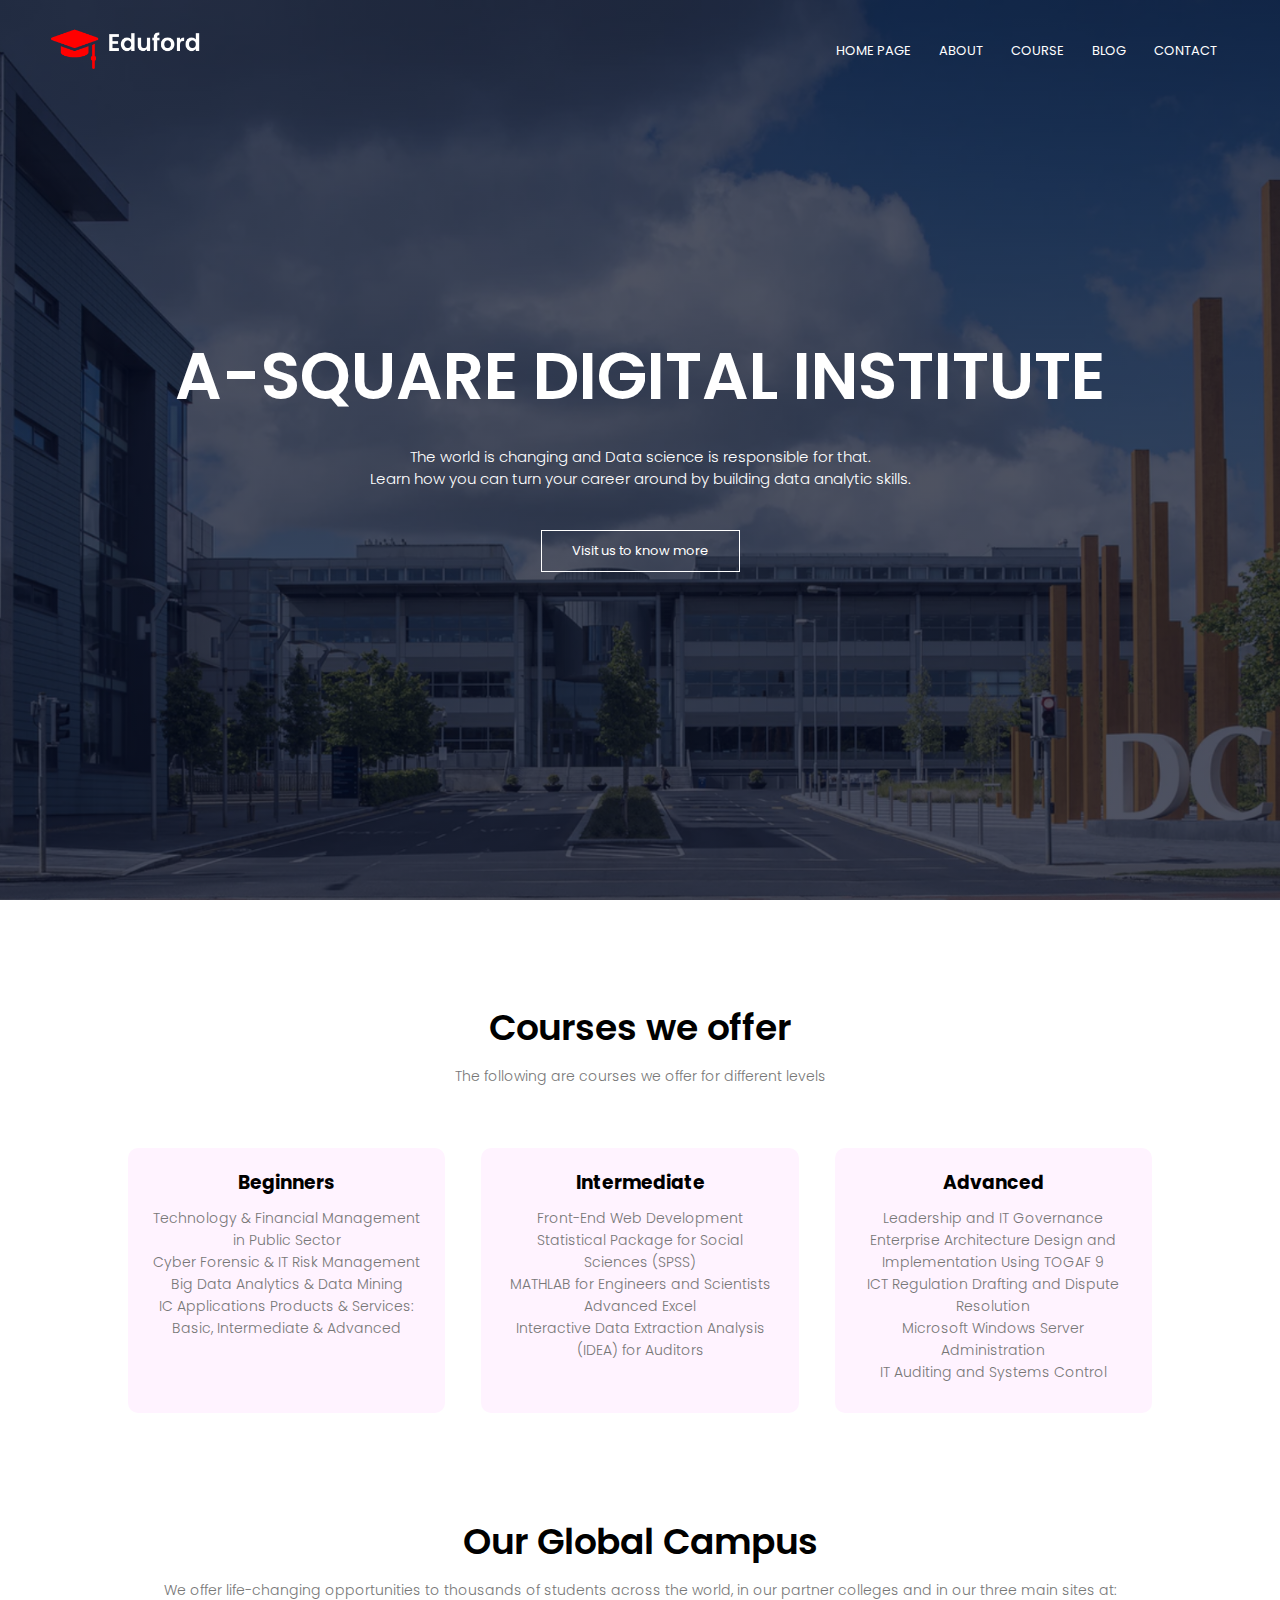
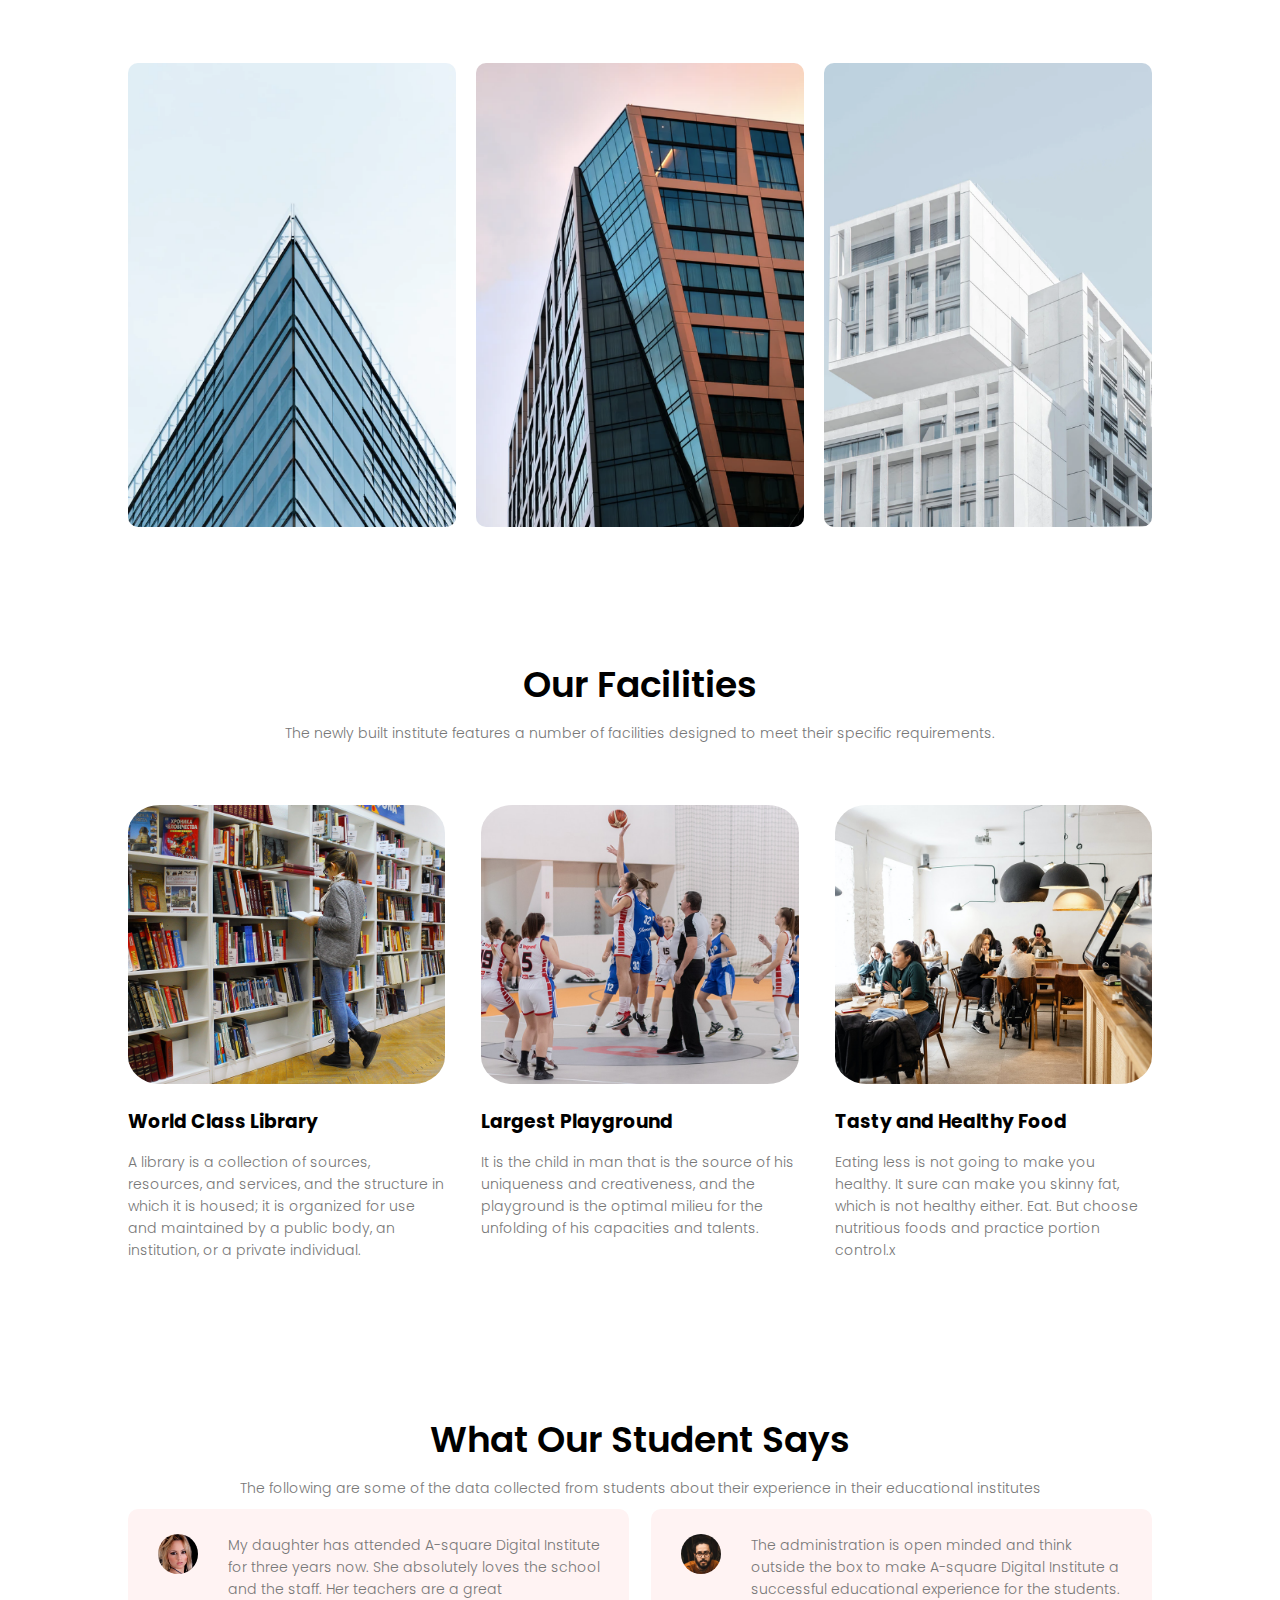
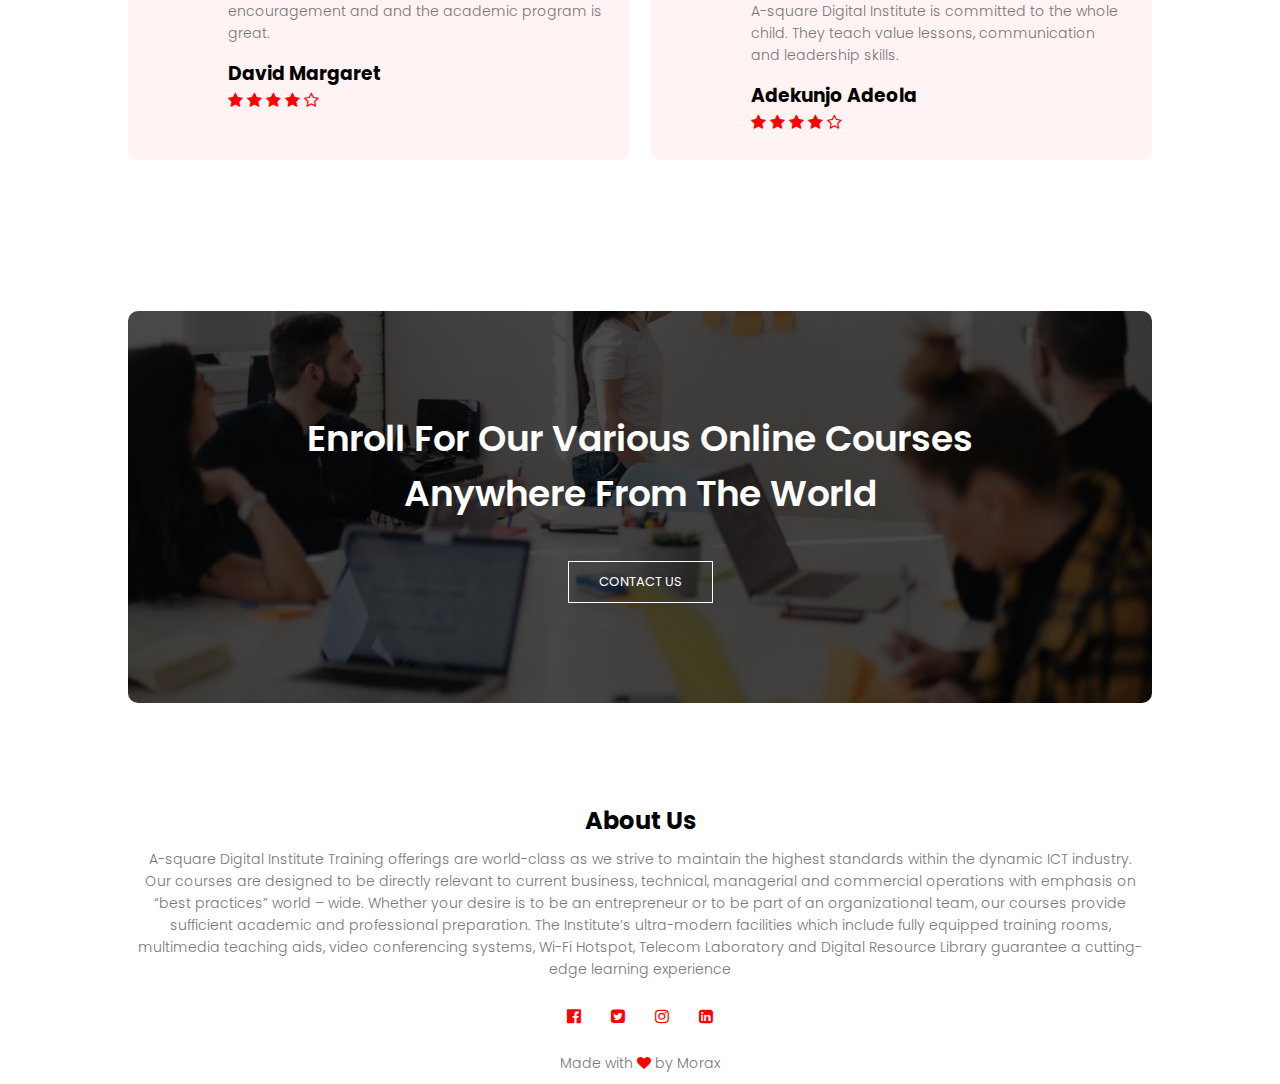
<file: index.html>
<!DOCTYPE html>
<html lang="en">
<head>
    <meta name="viewport" content="width=device-width, initial-scale=1.0">
    <title>A-SQUARE DIGITAL WORLD</title>
    <link rel="stylesheet" href="styles.css">
    <link rel="preconnect" href="https://fonts.googleapis.com">
    <link rel="preconnect" href="https://fonts.gstatic.com" crossorigin>
    <link href="https://fonts.googleapis.com/css2?family= Poppins:wght@100;200;300;400;600;700&display=swap" rel="stylesheet">
    <link rel="stylesheet" href="https://stackpath.bootstrapcdn.com/font-awesome/4.7.0/css/font-awesome.min.css">
</head>
<body>
    <section class="header">
        <nav>
            <a href="index.html"><img src="images/logo.png" alt="">
            </a>
            <div class="menu-lists" id="toggle">
                <i class="fa fa-times" aria-hidden="true" onclick="hidemenu()"></i> 
                <ul>
                    <li><a href="index.html">HOME PAGE</a></li>
                    <li><a href="about.html">ABOUT</a></li>
                    <li><a href="courses.html">COURSE</a></li>
                    <li><a href="blog.html">BLOG</a></li>
                    <li><a href="contact.html">CONTACT</a></li>
                </ul>
            </div>
            <i class="fa fa-bars" aria-hidden="true" onclick="showmenu()"></i>
        </nav>
        <div class="content">
            <h1>A-SQUARE DIGITAL INSTITUTE</h1>
            <p>The world is changing and Data science is responsible for that. <br> Learn how you can turn your career around by building data analytic skills.</p>
            <a href="" class="visit-us">Visit us to know more</a>
        </div>
    </section>

                <!-----------course----------->

                <section class="course">
                    <h1>Courses we offer</h1>
                    <p>The following are courses we offer for different levels</p>
               
                    <div class="levels">
                        <div class="year-levels">
                            <h3>Beginners</h3>
                            <p>Technology & Financial Management in Public Sector <br> Cyber Forensic & IT Risk Management <br>Big Data Analytics & Data Mining <br>IC Applications Products & Services: Basic, Intermediate & Advanced</p>
                        </div>
                        <div class="year-levels">
                            <h3>Intermediate</h3>
                            <p>Front-End Web Development <br> Statistical Package for Social Sciences (SPSS) <br> MATHLAB for Engineers and Scientists <br> Advanced Excel <br>Interactive Data Extraction Analysis (IDEA) for Auditors</p>
                        </div>
                        <div class="year-levels">
                            <h3>Advanced</h3>
                            <p>Leadership and IT Governance <br> Enterprise Architecture Design and Implementation Using TOGAF 9 <br>ICT Regulation Drafting and Dispute Resolution <br>Microsoft Windows Server Administration <br> IT Auditing and Systems Control</p>
                        </div>
                    </div>

                </section>

                <!---------campus--------->

                <section class="campus">
                    <h1>Our Global Campus</h1>
                    <p>We offer life-changing opportunities to thousands of students across the world, in our partner colleges and in our three main sites at:</p>
                    
                    <div class="pics">
                        <div class="pics-col">
                            <img src="images/london.png">
                            <div class="image-color">
                                <h3>Lagos, Nigeria</h3>
                            </div>
                        </div>
                        <div class="pics-col">
                            <img src="images/newyork.png">
                            <div class="image-color">
                                <h3>City Campus, Sunderland</h3>
                            </div>
                        </div>
                        <div class="pics-col">
                            <img src="images/washington.png">
                            <div class="image-color">
                                <h3>Tacoma, Washington</h3>
                            </div>
                        </div>
                    </div>
                </section>



                <!----- facilities ----->

                <section class="facilities">
                    <h1>Our Facilities</h1>
                    <p>The newly built institute features a number of facilities designed to meet their specific requirements.</p>

                    <div class="pics">
                        <div class="facilities-pics">
                            <img src="images/library.png">
                            <h3>World Class Library</h3>
                            <p>A library is a collection of sources, resources, and services, and the structure in which it is housed; it is organized for use and maintained by a public body, an institution, or a private individual.</p>
                        </div>
                        <div class="facilities-pics">
                            <img src="images/basketball.png">
                            <h3>Largest Playground</h3>
                            <p>It is the child in man that is the source of his uniqueness and creativeness, and the playground is the optimal milieu for the unfolding of his capacities and talents.</p>
                        </div>
                        <div class="facilities-pics">
                            <img src="images/cafeteria.png">
                            <h3>Tasty and Healthy Food </h3>
                            <p>Eating less is not going to make you healthy. It sure can make you skinny fat, which is not healthy either. Eat. But choose nutritious foods and practice portion control.x</p>
                        </div>
                    </div>
                </section>

                <!----- Testimonial----->

                <section class="testimonial">
                    <h1>What Our Student Says</h1>
                    <p>The following are some of the data collected from students about their experience in their educational institutes</p>

                    <div class="comments">
                        <div class="student-comments">
                            <img src="images/user1.jpg">
                            <div>
                                <p>My daughter has attended A-square Digital Institute for three years now. She absolutely loves the school and the staff. Her teachers are a great encouragement and and the academic program is great.</p>
                                <h3>David Margaret</h3>
                                <i class="fa fa-star" aria-hidden="true"></i>
                                <i class="fa fa-star" aria-hidden="true"></i>
                                <i class="fa fa-star" aria-hidden="true"></i>
                                <i class="fa fa-star" aria-hidden="true"></i>
                                <i class="fa fa-star-o" aria-hidden="true"></i>
                            </div>
                        </div>
                        <div class="student-comments">
                            <img src="images/user2.jpg">
                            <div>
                                <p>The administration is open minded and think outside the box to make A-square Digital Institute a successful educational experience for the students. A-square Digital Institute is committed to the whole child. They teach value lessons, communication and leadership skills.</p>
                                <h3>Adekunjo Adeola</h3>
                                <i class="fa fa-star" aria-hidden="true"></i>
                                <i class="fa fa-star" aria-hidden="true"></i>
                                <i class="fa fa-star" aria-hidden="true"></i>
                                <i class="fa fa-star" aria-hidden="true"></i>
                                <i class="fa fa-star-o" aria-hidden="true"></i>
                            </div>
                        </div>
                    </div>
                </section>

                         <!-----call to action----->
                         <section class="call-to-action">
                            <h1>Enroll For Our Various Online Courses <br>Anywhere From The World</h1>
                            <a href="" class="visit-us">CONTACT US</a>
                         </section>


                         <!-------footer------->
                         <section class="footer">
                            <h2>About Us</h2>
                            <p>A-square Digital Institute Training offerings are world-class as we strive to maintain the highest standards within the dynamic ICT industry. Our courses are designed to be directly relevant to current business, technical, managerial and commercial operations with emphasis on “best practices” world – wide. Whether your desire is to be an entrepreneur or to be part of an organizational team, our courses provide sufficient academic and professional preparation.
                                The Institute’s ultra-modern facilities which include fully equipped training rooms, multimedia teaching aids, video conferencing systems, Wi-Fi Hotspot, Telecom Laboratory and Digital Resource Library guarantee a cutting-edge learning experience</p>
                            <div class="footer-logos">
                            <i class="fa fa-facebook-official" aria-hidden="true"></i>
                            <i class="fa fa-twitter-square" aria-hidden="true"></i>
                            <i class="fa fa-instagram" aria-hidden="true"></i>
                            <i class="fa fa-linkedin-square" aria-hidden="true"></i>
                        </div>
                        <p>Made with <i class="fa fa-heart" aria-hidden="true"></i> by Morax</p>
                         </section>


               <!-------javascript for toggle menu------->
    <script>
        var toggle = document.getElementById("toggle");
        function showmenu(){
            toggle.style.right = "0";
        }
        function hidemenu(){
            toggle.style.right = "-200px";
        }
        
    </script>
</body>
</html>
</file>
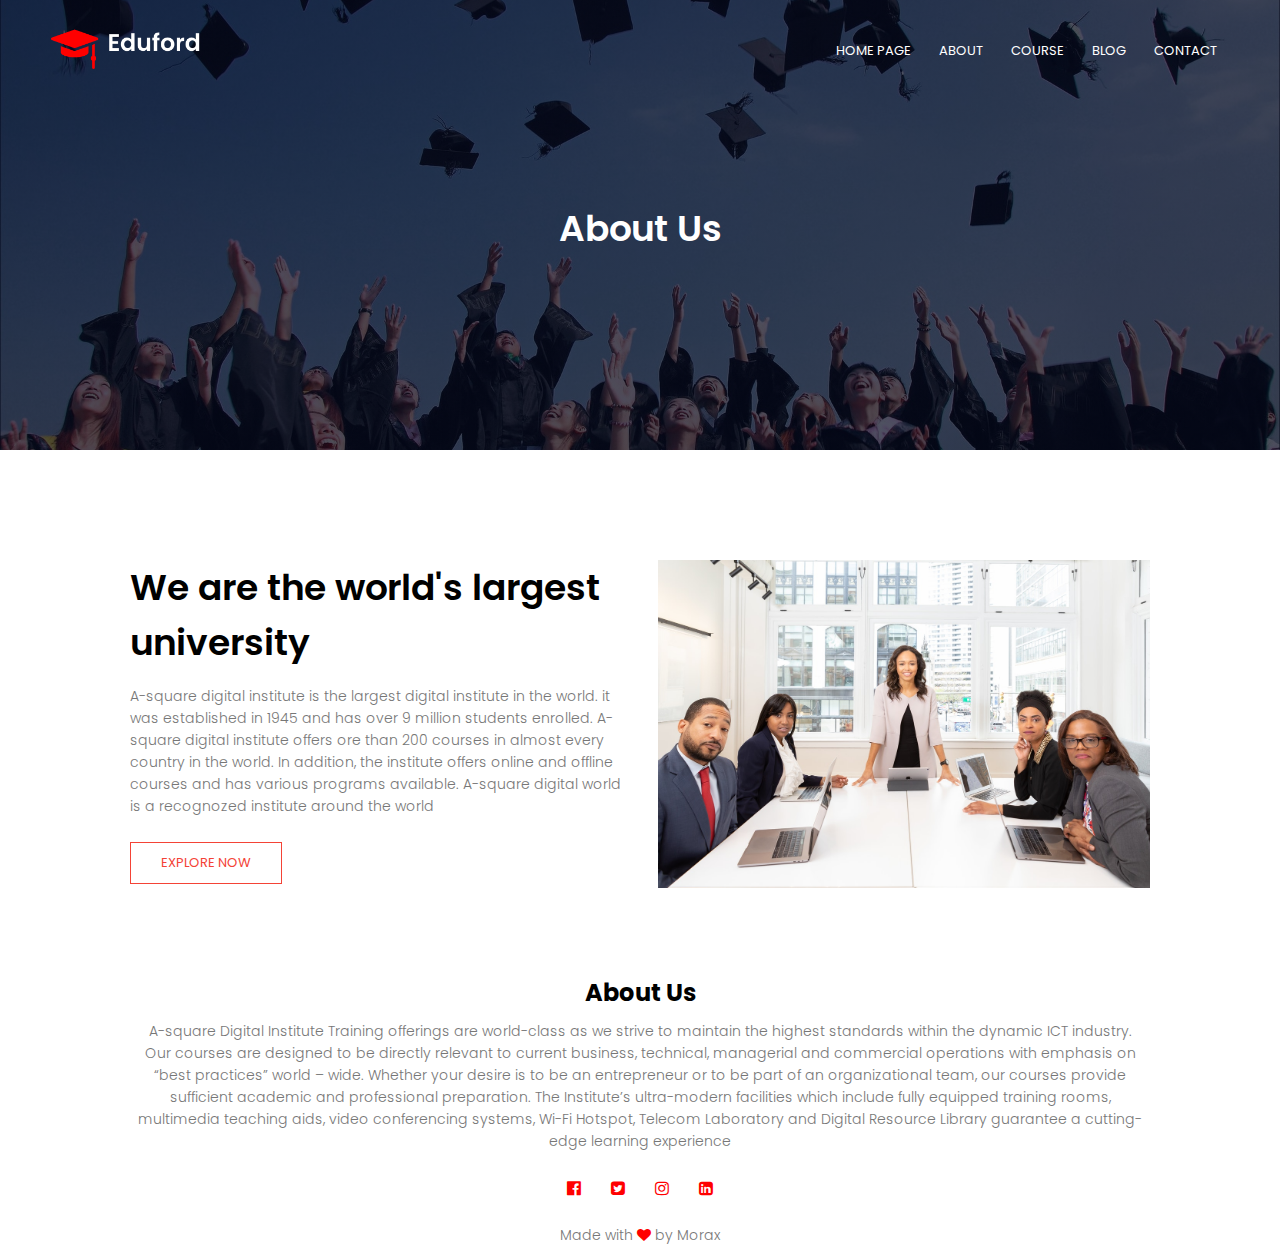
<file: about.html>
<!DOCTYPE html>
<html lang="en">
<head>
    <meta name="viewport" content="width=device-width, initial-scale=1.0">
    <title>A-SQUARE DIGITAL WORLD</title>
    <link rel="stylesheet" href="styles.css">
    <link rel="preconnect" href="https://fonts.googleapis.com"><link rel="preconnect" href="https://fonts.gstatic.com" crossorigin><link href="https://fonts.googleapis.com/css2?family= Poppins:wght@100;200;300;400;600;700&display=swap" rel="stylesheet">
    <link rel="stylesheet" href="https://stackpath.bootstrapcdn.com/font-awesome/4.7.0/css/font-awesome.min.css">
</head>
<body>
    <section class="headers">
        <nav>
            <a href="index.html"><img src="images/logo.png" alt="">
            </a>
            <div class="menu-lists" id="toggle">
                <i class="fa fa-times" aria-hidden="true" onclick="hidemenu()"></i> 
                <ul>
                    <li><a href="index.html">HOME PAGE</a></li> 

                    <li><a href="about.html">ABOUT</a></li>
                    <li><a href="courses.html">COURSE</a></li>
                    <li><a href="blog.html">BLOG</a></li>
                    <li><a href="contact.html">CONTACT</a></li>
                </ul>
            </div>
            <i class="fa fa-bars" aria-hidden="true" onclick="showmenu()"></i>
        </nav>
<h1>About Us</h1>
    </section>


    
    <section class="abtus">
        <div class="arow">
            <div class="abtus-col">
                <h1>We are the world's largest university</h1>
                <p> A-square digital institute is the largest digital institute in the world. it was established in 1945 and has over 9 million students enrolled. A-square digital institute offers ore than 200 courses in almost every country in the world. In addition, the institute offers online and offline courses and has various programs available. A-square digital world is a recognozed institute around the world</p>
                <a href="" class="visit-us abt-us">EXPLORE NOW</a>
            </div>
            <div class="abtus-col">
                <img src="images/about.jpg">
            </div>
        </div>

    </section>


                         <!-------footer------->
                         <section class="footer">
                            <h2>About Us</h2>
                            <p>A-square Digital Institute Training offerings are world-class as we strive to maintain the highest standards within the dynamic ICT industry. Our courses are designed to be directly relevant to current business, technical, managerial and commercial operations with emphasis on “best practices” world – wide. Whether your desire is to be an entrepreneur or to be part of an organizational team, our courses provide sufficient academic and professional preparation.
                                The Institute’s ultra-modern facilities which include fully equipped training rooms, multimedia teaching aids, video conferencing systems, Wi-Fi Hotspot, Telecom Laboratory and Digital Resource Library guarantee a cutting-edge learning experience</p>
                            <div class="footer-logos">
                            <i class="fa fa-facebook-official" aria-hidden="true"></i>
                            <i class="fa fa-twitter-square" aria-hidden="true"></i>
                            <i class="fa fa-instagram" aria-hidden="true"></i>
                            <i class="fa fa-linkedin-square" aria-hidden="true"></i>
                        </div>
                        <p>Made with <i class="fa fa-heart" aria-hidden="true"></i> by Morax</p>
                         </section>

               <!-------javascript for toggle menu------->
    <script>
        var toggle = document.getElementById("toggle");
        function showmenu(){
            toggle.style.right = "0";
        }
        function hidemenu(){
            toggle.style.right = "-200px";
        }
        
    </script>
</body>
</html>
</file>
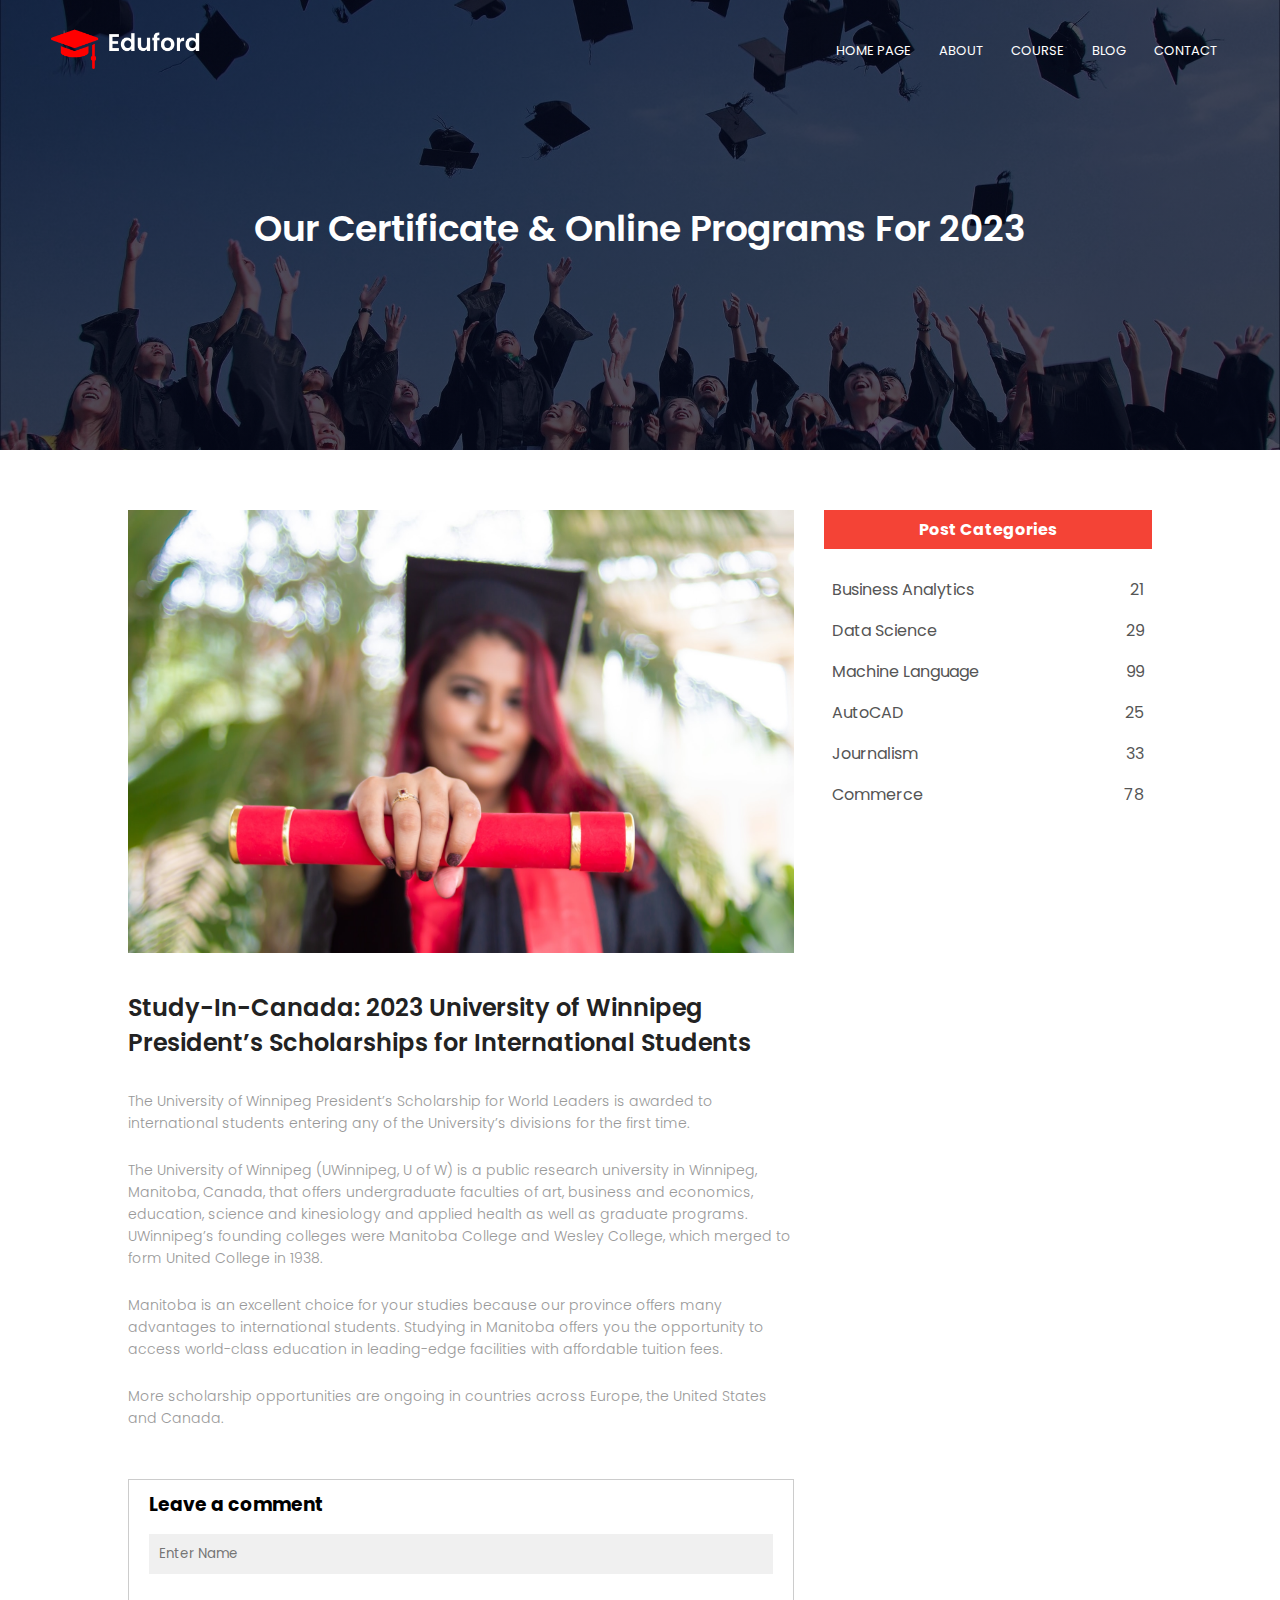
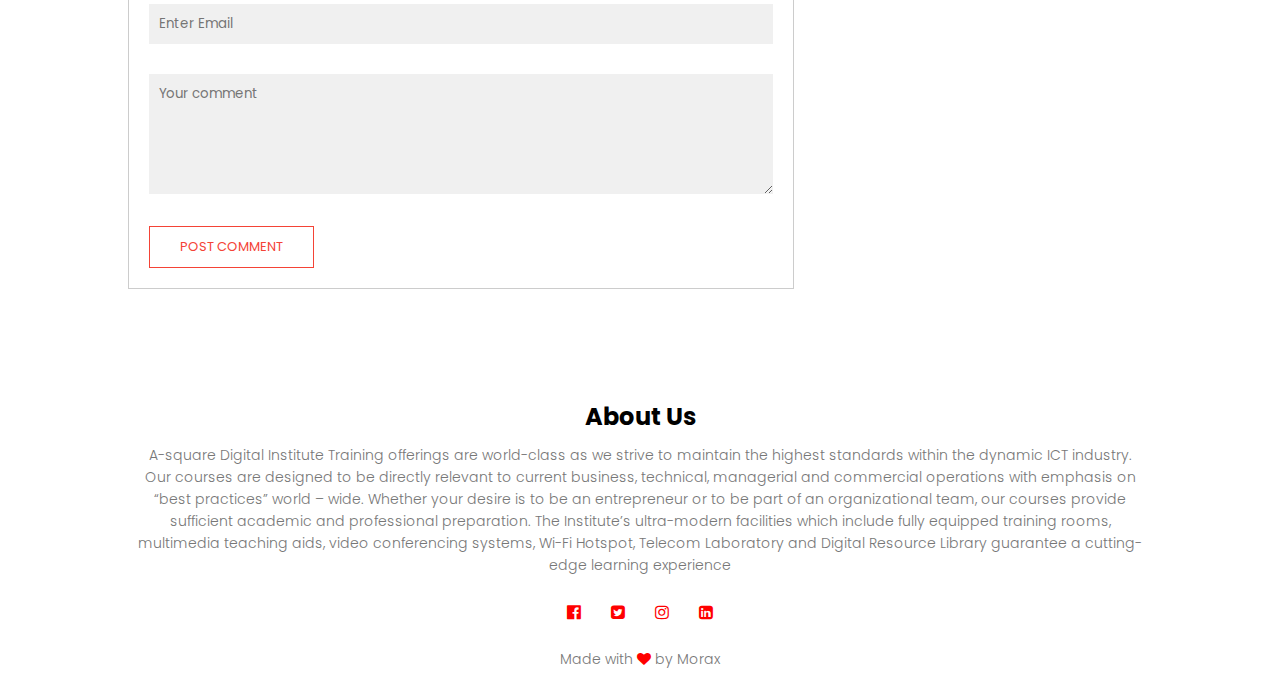
<file: blog.html>
<!DOCTYPE html>
<html lang="en">
<head>
    <meta name="viewport" content="width=device-width, initial-scale=1.0">
    <title>A-SQUARE DIGITAL WORLD</title>
    <link rel="stylesheet" href="styles.css">
    <link rel="preconnect" href="https://fonts.googleapis.com"><link rel="preconnect" href="https://fonts.gstatic.com" crossorigin><link href="https://fonts.googleapis.com/css2?family= Poppins:wght@100;200;300;400;600;700&display=swap" rel="stylesheet">
    <link rel="stylesheet" href="https://stackpath.bootstrapcdn.com/font-awesome/4.7.0/css/font-awesome.min.css">
</head>
<body>
    <section class="headers">
        <nav>
            <a href="index.html"><img src="images/logo.png" alt="">
            </a>
            <div class="menu-lists" id="toggle">
                <i class="fa fa-times" aria-hidden="true" onclick="hidemenu()"></i> 
                <ul>
                    <li><a href="index.html">HOME PAGE</a></li> 

                    <li><a href="about.html">ABOUT</a></li>
                    <li><a href="courses.html">COURSE</a></li>
                    <li><a href="blog.html">BLOG</a></li>
                    <li><a href="contact.html">CONTACT</a></li>
                </ul>
            </div>
            <i class="fa fa-bars" aria-hidden="true" onclick="showmenu()"></i>
        </nav>
<h1>Our Certificate & Online Programs For 2023</h1>
    </section>







    
<section class="blog">
    <div class="blogs">
        <div class="blog-col">
            <img src="images/certificate.jpg">
            <h2>Study-In-Canada: 2023 University of Winnipeg President’s Scholarships for International Students</h2>
            <p>The University of Winnipeg President’s Scholarship for World Leaders is awarded to international students entering any of the University’s divisions for the first time. </p> <br>
            <p>The University of Winnipeg (UWinnipeg, U of W) is a public research university in Winnipeg, Manitoba, Canada, that offers undergraduate faculties of art, business and economics, education, science and kinesiology and applied health as well as graduate programs. UWinnipeg’s founding colleges were Manitoba College and Wesley College, which merged to form United College in 1938.</p> <br>
            <p>Manitoba is an excellent choice for your studies because our province offers many advantages to international students. Studying in Manitoba offers you the opportunity to access world-class education in leading-edge facilities with affordable tuition fees.</p> <br>
            <p>More scholarship opportunities are ongoing in countries across Europe, the United States and Canada.</p>

            <div class="comment-box">
                <h3>Leave a comment</h3>
    
                <form class="comment-form">
                    <input type="text" placeholder="Enter Name">
                    <input type="email" placeholder="Enter Email">
                    <textarea name="" rows="5" placeholder="Your comment"></textarea>
                    <button type="submit" class="visit-us abt-us" >POST COMMENT</button>
                </form>
            </div>
    
        </div>




        <div class="blog-col2">
            <h3>Post Categories</h3>
            <div>
                <span>Business Analytics</span> 
                <span>21</span>
            </div>
                <div>

                <span>Data Science</span> 
                <span>29</span> 
            </div>
                <div><span>Machine Language</span> 
                    <span>99</span>
                </div>
                <div>
                    <span>AutoCAD</span>
                     <span>25</span>
                     </div>
                <div><span>Journalism</span>
                     <span>33</span>
                    </div>
                <div><span>Commerce</span>
                <span>78</span> 
            </div>            </div>
        </div>
 
    </div>

</section>


                         <!-------footer------->
                         <section class="footer">
                            <h2>About Us</h2>
                            <p>A-square Digital Institute Training offerings are world-class as we strive to maintain the highest standards within the dynamic ICT industry. Our courses are designed to be directly relevant to current business, technical, managerial and commercial operations with emphasis on “best practices” world – wide. Whether your desire is to be an entrepreneur or to be part of an organizational team, our courses provide sufficient academic and professional preparation.
                                The Institute’s ultra-modern facilities which include fully equipped training rooms, multimedia teaching aids, video conferencing systems, Wi-Fi Hotspot, Telecom Laboratory and Digital Resource Library guarantee a cutting-edge learning experience</p>
                            <div class="footer-logos">
                            <i class="fa fa-facebook-official" aria-hidden="true"></i>
                            <i class="fa fa-twitter-square" aria-hidden="true"></i>
                            <i class="fa fa-instagram" aria-hidden="true"></i>
                            <i class="fa fa-linkedin-square" aria-hidden="true"></i>
                        </div>
                        <p>Made with <i class="fa fa-heart" aria-hidden="true"></i> by Morax</p>
                         </section>


               <!-------javascript for toggle menu------->
    <script>
        var toggle = document.getElementById("toggle");
        function showmenu(){
            toggle.style.right = "0";
        }
        function hidemenu(){
            toggle.style.right = "-200px";
        }
        
    </script>
</body>
</html>
</file>
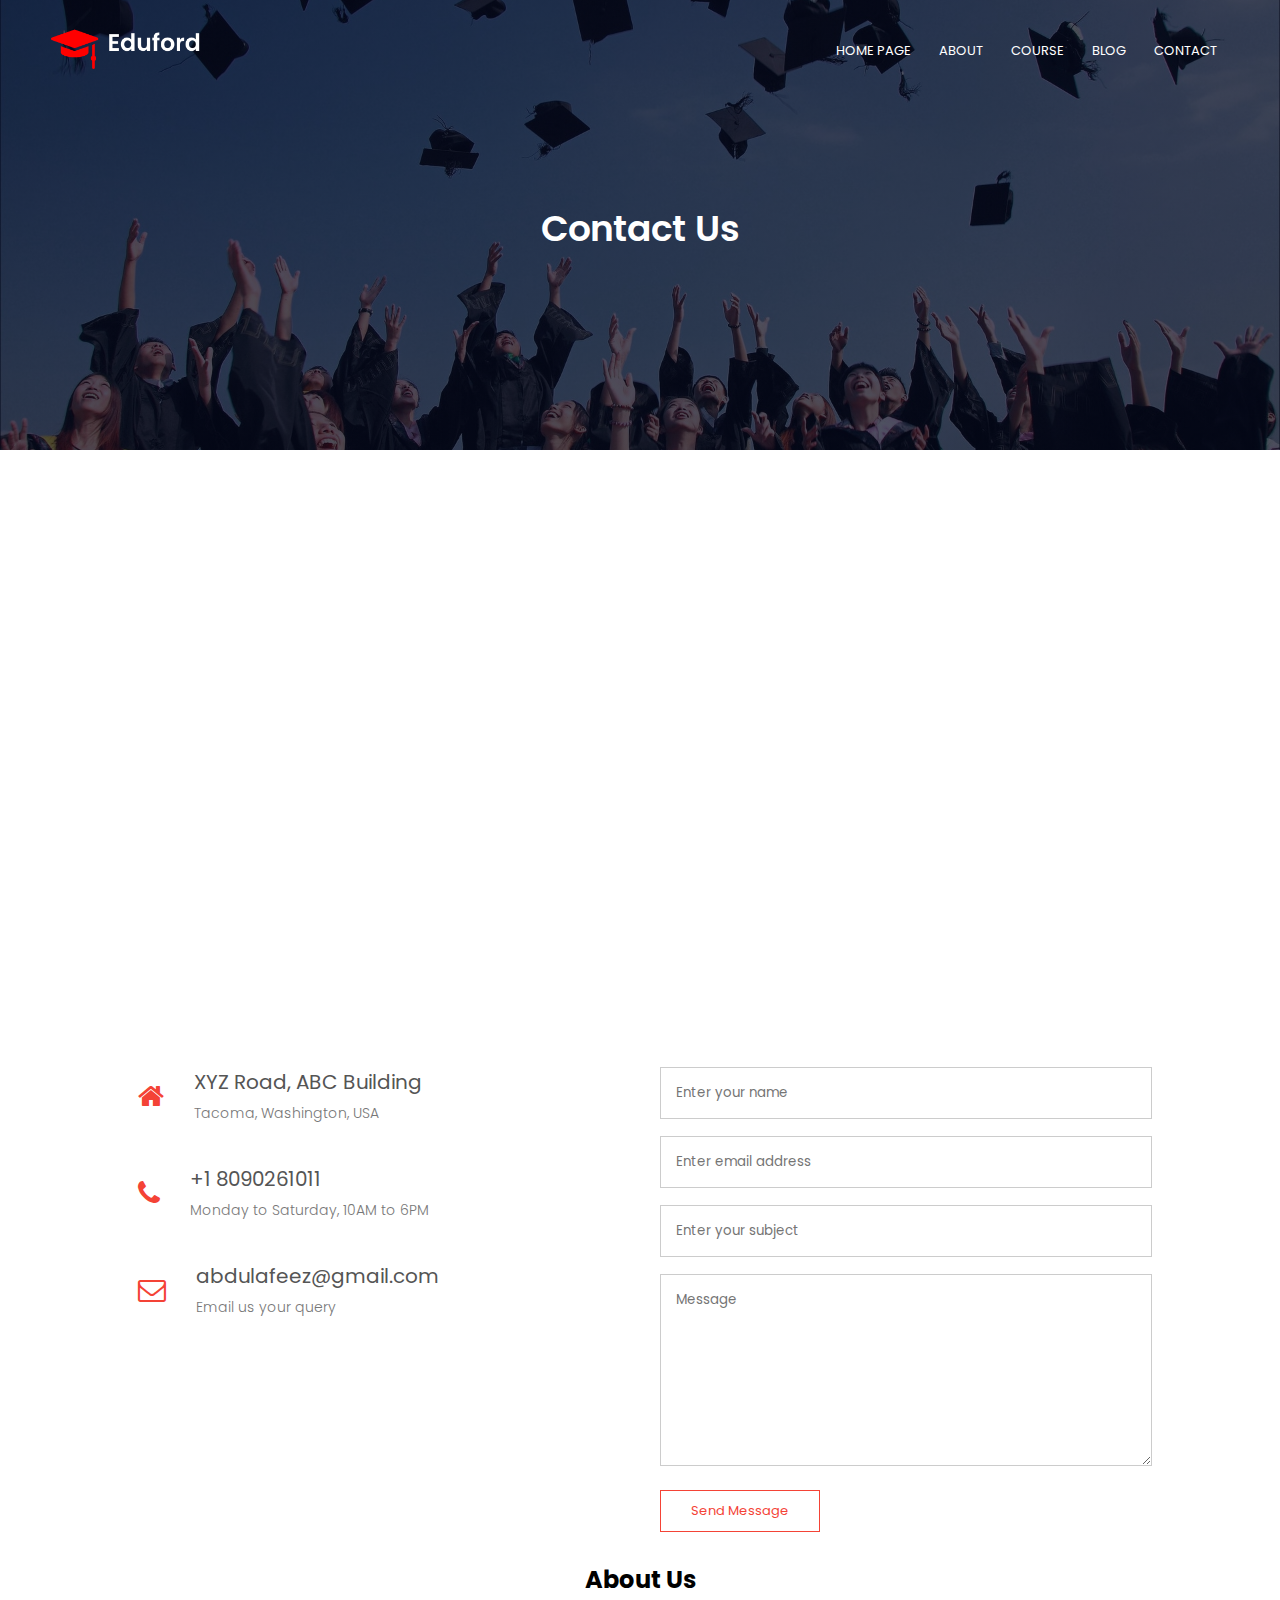
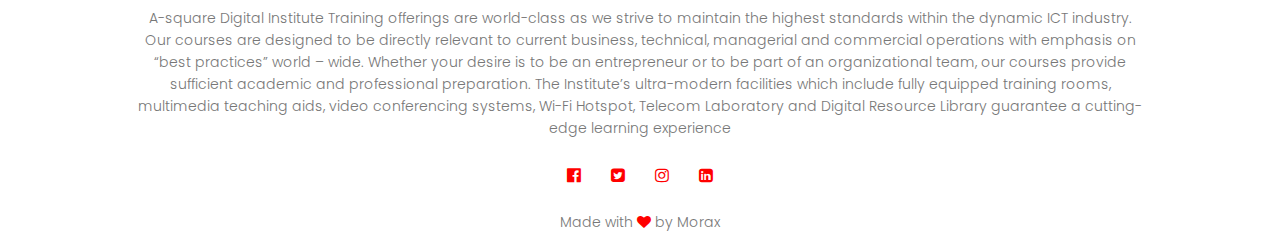
<file: contact.html>
<!DOCTYPE html>
<html lang="en">
<head>
    <meta name="viewport" content="width=device-width, initial-scale=1.0">
    <title>A-SQUARE DIGITAL WORLD</title>
    <link rel="stylesheet" href="styles.css">
    <link rel="preconnect" href="https://fonts.googleapis.com"><link rel="preconnect" href="https://fonts.gstatic.com" crossorigin><link href="https://fonts.googleapis.com/css2?family= Poppins:wght@100;200;300;400;600;700&display=swap" rel="stylesheet">
    <link rel="stylesheet" href="https://stackpath.bootstrapcdn.com/font-awesome/4.7.0/css/font-awesome.min.css">
</head>
<body>
    <section class="headers">
        <nav>
            <a href="index.html"><img src="images/logo.png" alt="">
            </a>
            <div class="menu-lists" id="toggle">
                <i class="fa fa-times" aria-hidden="true" onclick="hidemenu()"></i> 
                <ul>
                    <li><a href="index.html">HOME PAGE</a></li> 

                    <li><a href="about.html">ABOUT</a></li>
                    <li><a href="courses.html">COURSE</a></li>
                    <li><a href="blog.html">BLOG</a></li>
                    <li><a href="contact.html">CONTACT</a></li>
                </ul>
            </div>
            <i class="fa fa-bars" aria-hidden="true" onclick="showmenu()"></i>
        </nav>
<h1>Contact Us</h1>
    </section>


    


<section class="location">
    <iframe src="https://www.google.com/maps/embed?pb=!1m18!1m12!1m3!1d173332.61707136212!2d-122.59691040493298!3d47.24940370466046!2m3!1f0!2f0!3f0!3m2!1i1024!2i768!4f13.1!3m3!1m2!1s0x549054ee2b659567%3A0x62219c07ebb09e82!2sTacoma%2C%20WA%2C%20USA!5e0!3m2!1sen!2sng!4v1672604451988!5m2!1sen!2sng" width="600" height="450" style="border:0;" allowfullscreen="" loading="lazy" referrerpolicy="no-referrer-when-downgrade"></iframe>

</section>

<section class="contact-us">

    <div class="arow">

        <div class="contact-col">
<div>
    <i class="fa fa-home" ></i>
    <span>
        <h5>XYZ Road, ABC Building</h5>
        <p>Tacoma, Washington, USA</p>
    </span>
</div>
<div>
    <i class="fa fa-phone" ></i>
    <span>
        <h5>+1 8090261011</h5>
        <p>Monday to Saturday, 10AM to 6PM</p>
    </span>
</div>
<div>
    <i class="fa fa-envelope-o" ></i>
    <span>
        <h5>abdulafeez@gmail.com</h5>
        <p>Email us your query</p>
    </span>
</div>
        </div>
        <div class="contact-col">

            <form action="">
                <input type="text" placeholder="Enter your name" required>
                <input type="email" placeholder="Enter email address" required>
                <input type="text" placeholder="Enter your subject" required>
                <textarea n rows="8" placeholder="Message" required></textarea>
                <button type="submit" class="visit-us abt-us">Send Message</button>
            </form>
        </div>
    </div>
</section>




                         <!-------footer------->
                         <section class="footer">
                            <h2>About Us</h2>
                            <p>A-square Digital Institute Training offerings are world-class as we strive to maintain the highest standards within the dynamic ICT industry. Our courses are designed to be directly relevant to current business, technical, managerial and commercial operations with emphasis on “best practices” world – wide. Whether your desire is to be an entrepreneur or to be part of an organizational team, our courses provide sufficient academic and professional preparation.
                                The Institute’s ultra-modern facilities which include fully equipped training rooms, multimedia teaching aids, video conferencing systems, Wi-Fi Hotspot, Telecom Laboratory and Digital Resource Library guarantee a cutting-edge learning experience</p>
                            <div class="footer-logos">
                            <i class="fa fa-facebook-official" aria-hidden="true"></i>
                            <i class="fa fa-twitter-square" aria-hidden="true"></i>
                            <i class="fa fa-instagram" aria-hidden="true"></i>
                            <i class="fa fa-linkedin-square" aria-hidden="true"></i>
                        </div>
                        <p>Made with <i class="fa fa-heart" aria-hidden="true"></i> by Morax</p>
                         </section>


               <!-------javascript for toggle menu------->
    <script>
        var toggle = document.getElementById("toggle");
        function showmenu(){
            toggle.style.right = "0";
        }
        function hidemenu(){
            toggle.style.right = "-200px";
        }
        
    </script>
</body>
</html>
</file>
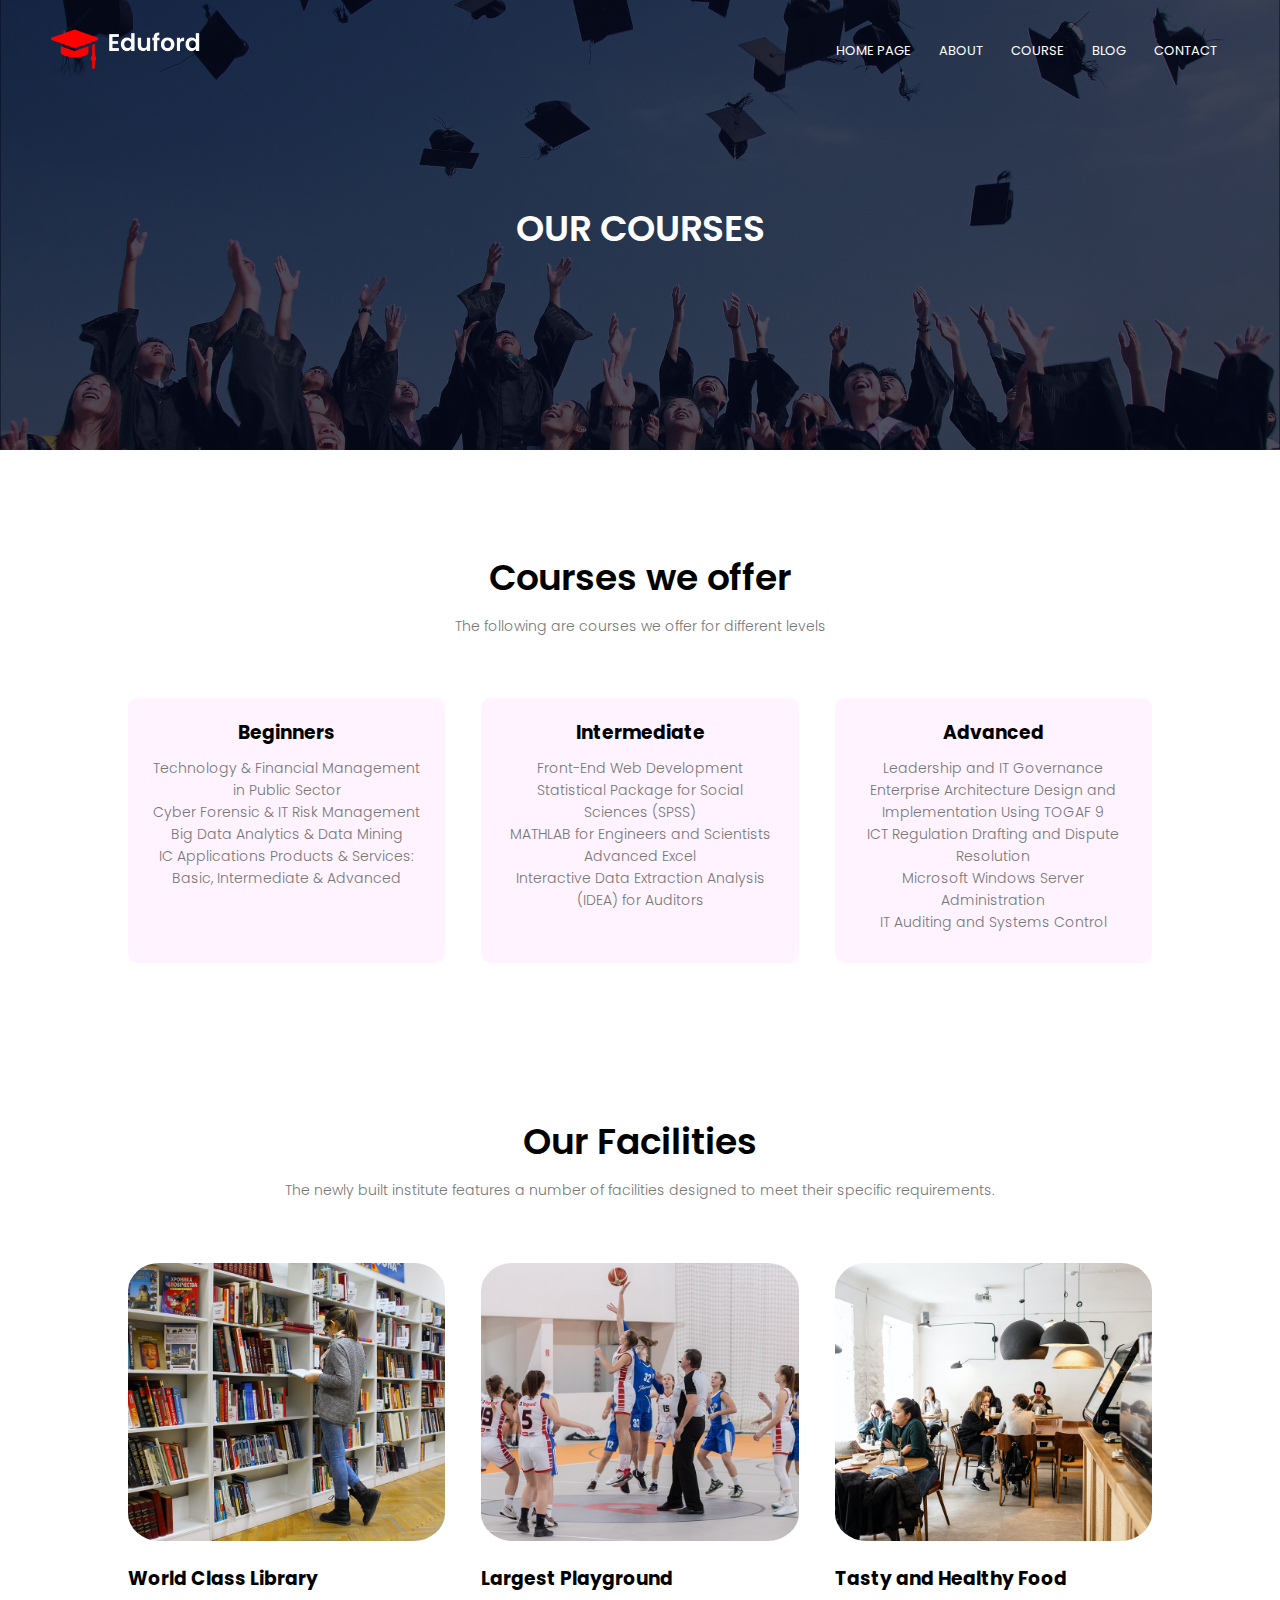
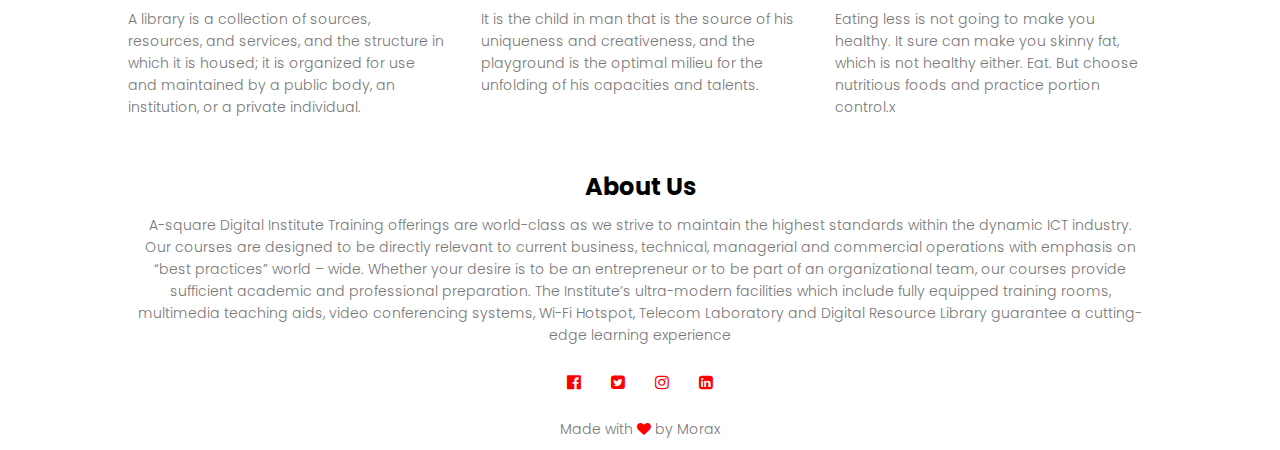
<file: courses.html>
<!DOCTYPE html>
<html lang="en">
<head>
    <meta name="viewport" content="width=device-width, initial-scale=1.0">
    <title>A-SQUARE DIGITAL WORLD</title>
    <link rel="stylesheet" href="styles.css">
    <link rel="preconnect" href="https://fonts.googleapis.com"><link rel="preconnect" href="https://fonts.gstatic.com" crossorigin><link href="https://fonts.googleapis.com/css2?family= Poppins:wght@100;200;300;400;600;700&display=swap" rel="stylesheet">
    <link rel="stylesheet" href="https://stackpath.bootstrapcdn.com/font-awesome/4.7.0/css/font-awesome.min.css">
</head>
<body>
    <section class="headers">
        <nav>
            <a href="index.html"><img src="images/logo.png" alt="">
            </a>
            <div class="menu-lists" id="toggle">
                <i class="fa fa-times" aria-hidden="true" onclick="hidemenu()"></i> 
                <ul>
                    <li><a href="index.html">HOME PAGE</a></li> 

                    <li><a href="about.html">ABOUT</a></li>
                    <li><a href="courses.html">COURSE</a></li>
                    <li><a href="blog.html">BLOG</a></li>
                    <li><a href="contact.html">CONTACT</a></li>
                </ul>
            </div>
            <i class="fa fa-bars" aria-hidden="true" onclick="showmenu()"></i>
        </nav>
<h1>OUR COURSES</h1>
    </section>


    <section class="course">
        <h1>Courses we offer</h1>
        <p>The following are courses we offer for different levels</p>
   
        <div class="levels">
            <div class="year-levels">
                <h3>Beginners</h3>
                <p>Technology & Financial Management in Public Sector <br> Cyber Forensic & IT Risk Management <br>Big Data Analytics & Data Mining <br>IC Applications Products & Services: Basic, Intermediate & Advanced</p>
            </div>
            <div class="year-levels">
                <h3>Intermediate</h3>
                <p>Front-End Web Development <br> Statistical Package for Social Sciences (SPSS) <br> MATHLAB for Engineers and Scientists <br> Advanced Excel <br>Interactive Data Extraction Analysis (IDEA) for Auditors</p>
            </div>
            <div class="year-levels">
                <h3>Advanced</h3>
                <p>Leadership and IT Governance <br> Enterprise Architecture Design and Implementation Using TOGAF 9 <br>ICT Regulation Drafting and Dispute Resolution <br>Microsoft Windows Server Administration <br> IT Auditing and Systems Control</p>
            </div>
        </div>

    </section>

    <section class="facilities">
        <h1>Our Facilities</h1>
        <p>The newly built institute features a number of facilities designed to meet their specific requirements.</p>

        <div class="pics">
            <div class="facilities-pics">
                <img src="images/library.png">
                <h3>World Class Library</h3>
                <p>A library is a collection of sources, resources, and services, and the structure in which it is housed; it is organized for use and maintained by a public body, an institution, or a private individual.</p>
            </div>
            <div class="facilities-pics">
                <img src="images/basketball.png">
                <h3>Largest Playground</h3>
                <p>It is the child in man that is the source of his uniqueness and creativeness, and the playground is the optimal milieu for the unfolding of his capacities and talents.</p>
            </div>
            <div class="facilities-pics">
                <img src="images/cafeteria.png">
                <h3>Tasty and Healthy Food </h3>
                <p>Eating less is not going to make you healthy. It sure can make you skinny fat, which is not healthy either. Eat. But choose nutritious foods and practice portion control.x</p>
            </div>
        </div>
    </section>

                         <!-------footer------->
                         <section class="footer">
                            <h2>About Us</h2>
                            <p>A-square Digital Institute Training offerings are world-class as we strive to maintain the highest standards within the dynamic ICT industry. Our courses are designed to be directly relevant to current business, technical, managerial and commercial operations with emphasis on “best practices” world – wide. Whether your desire is to be an entrepreneur or to be part of an organizational team, our courses provide sufficient academic and professional preparation.
                                The Institute’s ultra-modern facilities which include fully equipped training rooms, multimedia teaching aids, video conferencing systems, Wi-Fi Hotspot, Telecom Laboratory and Digital Resource Library guarantee a cutting-edge learning experience</p>
                            <div class="footer-logos">
                            <i class="fa fa-facebook-official" aria-hidden="true"></i>
                            <i class="fa fa-twitter-square" aria-hidden="true"></i>
                            <i class="fa fa-instagram" aria-hidden="true"></i>
                            <i class="fa fa-linkedin-square" aria-hidden="true"></i>
                        </div>
                        <p>Made with <i class="fa fa-heart" aria-hidden="true"></i> by Morax</p>
                         </section>


               <!-------javascript for toggle menu------->
    <script>
        var toggle = document.getElementById("toggle");
        function showmenu(){
            toggle.style.right = "0";
        }
        function hidemenu(){
            toggle.style.right = "-200px";
        }
        
    </script>
</body>
</html>
</file>
<file: styles.css>
*{
    margin: 0;
    padding: 0;
    font-family: 'Poppins', sans-serif;
}
.header {
    min-height: 100vh;
    width: 100%;
    background-image: linear-gradient(rgba(4,9,30,0.7),rgba(4,9,30,0.7)), url(images/banner.png);
    background-position: center;
    background-size: cover;
    position: relative;
}
nav {
    display: flex;
    padding: 2% 4%;
    justify-content: space-between;
    align-items: center;
}
nav img {
    width: 150px;
}
.menu-lists{
    flex: 1;
    text-align: right;
}
.menu-lists ul li{
    list-style: none;
    display: inline-block;
    padding: 8px 12px;
    position: relative;
}
.menu-lists ul li a{
color: white;
text-decoration: none;
font-size: 13px;
}
.menu-lists ul li::after{
    content: '';
    width: 0%;
    height: 2px;
    background: red;
    display: block;
    margin: auto;
    transition: 0.5s;
}
.menu-lists ul li:hover::after{
    width: 100%;
}
.content {
    width: 90%;
    color: white;
    position: absolute;
    top: 50%;
    left: 50%;
    transform: translate(-50%,-50%);
    text-align: center;
}
.content h1{
    font-size: 65px;
}
.content p{
    margin: 10px 0 30px;
    color: white;
    font-size: 15px;
}
.visit-us{
    display: inline-block;
    text-decoration: none;
    color: white;
    border: 1px solid white;
    padding:10px 30px;
    font-size: 13px;
    background: transparent;
    position: relative;
    cursor: pointer;
}
.visit-us:hover{
    border: 1px solid darkred;
    background: darkred;
    transition: 1s;
}
nav .fa{
    display: none;
}
@media(max-width:700px){
    .content h1{
        font-size: 23px;
    }
    .header ul li{
        display: block;
    }
    .menu-lists{
        position: absolute;
        background: darkred;
        height: 100vh;
        width: 200px;
        top: 0;
        right: -200px;
        text-align: left;
        z-index: 2;
        transition: 1s;
    }

    nav .fa{
        display: block;
        color: white;
        margin: 10px;
        font-size: 22px;
        cursor: pointer;
    }
    .menu-lists ul{
        padding: 30px;
    }
}

.course{
    width: 80%;
    margin: auto;
    text-align: center;
    padding-top: 100px;
}

h1{
    font-size: 36px;
    font-weight: 600;
}

p{
    color: #777;
    font-size: 14px;
    font-weight: 300;
    line-height: 22px;
    padding: 10px;
}
.levels{
    margin-top: 5%;
    display: flex;
    justify-content: space-between;
}
.year-levels{
    flex-basis: 31%;
    background: #fff3ff;
    border-radius: 10px;
    margin-bottom: 5%;
    padding: 20px 12px;
    box-sizing: border-box;
    transition: 0.5s;
}
.year-levels:hover{
    box-shadow: 0 0 20px 0 rgba(0,0,0,0.2);
}
@media(max-width: 700px){
    .levels{
        flex-direction: column;
    }
}



.campus{
    width: 80%;
    margin: auto;
    text-align: center;
    padding-top: 50px;
}
.pics-col{
    width: 100%;
    flex-basis: 32%;
    border-radius: 10px;
    margin-bottom: 30px;
    position: relative;
    overflow: hidden;
    display: flex;
}
.pics-col img{
    width: 100%;
    display: block;
}
.image-color{
    background: transparent;
    height: 100%;
    width: 100%;
    position: absolute;
    top: 0;
    left: 0;
    transition: 0.5s;
}
.image-color:hover{
    background: rgba(226,0,0,0.7);
}

.pics{
    display: flex;
    justify-content: space-between;
    padding-top: 5%;
}
.image-color h3{
    width: 100%;
    font-weight: 500;
    color: white;
    font-size: 26px;
    bottom: 0;
    text-align: center;
    left: 50%;
    transform: translateX(-50%);
    position: absolute;
    opacity: 0;
    transition: 0.5s;
}
.image-color:hover h3{
    bottom: 49%;
    opacity: 1;
}
@media(max-width: 700px){
    .pics{
        flex-direction: column;
    }
}



.facilities{
    width: 80%;
    margin: auto;
    text-align: center;
    padding-top: 100px;
}
.facilities-pics{
    flex-basis: 31%;
    border-radius: 10px;
    margin-bottom: 5%;
    text-align: left;
}
.facilities-pics img{
    width: 100%;
    border-radius: 10%;
}
.facilities-pics p{
    padding: 0;
}
.facilities-pics h3{
    margin-top: 16px;
    margin-bottom: 15px;
    text-align: left;
}







.testimonial{
    width: 80%;
    margin: auto;
    text-align: center;
    padding-top: 100px;    
}
.comments{
    display: flex;
    justify-content: space-between;
}
.student-comments{
flex-basis: 44%;
border-radius: 10px;
margin-bottom: 5%;
text-align: left;
background: #fff3f3;
padding: 25px;
cursor: pointer;
display: flex;
}
.student-comments img{
    margin-left: 5px;
    margin-right: 30px;
    border-radius: 50%;
    height: 40px;
}
.student-comments p{
    padding: 0;
}
.student-comments h3{
    margin-top: 15px;
    text-align: left;  
}
.student-comments .fa{
    color: red;
}

@media(max-width: 700px){
    .comments{
        flex-direction: column;
    }
    .student-comments img{
        margin-left: 0;
        margin-right: 15px;
    }
}




.call-to-action{
    width: 80%;
    text-align: center;
    padding: 100px 0;
    margin: 100px auto;    
    background-image: linear-gradient(rgba(0,0,0,0.7),rgba(0,0,0,0.7)),url(images/banner2.jpg);
    background-position: center;
    background-size: cover;
    border-radius: 10px;
}
.call-to-action h1{
    color: white;
    margin-bottom: 40px;
    padding: 0;
}
@media(max-width: 700px){
    .call-to-action h1{
        font-size: 25px;
    }
}


.footer{
    width: 80%;
    text-align: center;
    margin: auto;
    padding: 0;
}
.footer h3{
    margin-bottom: 25px;
    margin-top: 20px;
    font-weight: 600;

}
.footer-logos .fa{
    color: red;
    margin: 0 13px;
    cursor: pointer;
    padding: 18px 0;
}
.footer p .fa{
    color: red;
}

.headers{
    height: 50vh;
    width: 100%;
    background-image: linear-gradient(rgba(4,9,30,0.7),rgba(4,9,30,0.7)),url(images/background.jpg);
    background-position: center;
    background-size: cover;
    text-align: center;
    color: white;
}
.headers h1{
     margin-top: 100px;
}

.abtus{
    width: 80%;
    margin: auto;
    padding-top: 80px;
    padding-bottom: 50px;

}
.abtus-col{
    flex-basis: 48%;
    padding: 30px 2px;

}
.abtus-col img{
    width: 100%;
}
.abtus-col h1{
    padding-top: 0;
}
.abtus-col p{
    padding: 15px 0 25px;
}

.abt-us{
    border: 1px solid #f44336;
    background: transparent;
    color: #f44336;
}
.abt-us:hover{
    color: white;
}

.arow{
    display: flex;
    text-align: left;
    justify-content: space-between;
}



@media(max-width: 700px){
    .arow{
        flex-direction: column;
    }
    }

.blog{
    width: 80%;
    margin: auto;
    padding: 60px 0;
}
.blog-col{
flex-basis: 65%;
}
.blog-col img{
width: 100%;
}
.blog-col h2{
    color: #222;
    font-weight: 600;
    margin: 30px 0;
}
.blog-col p{
    color: #999;
    padding: 0;
}
.blogs{
display: flex;
text-align: left;
justify-content: space-between;
}
.blog-col2{
    text-align: right;
    display: flex;
    flex-direction: column;
}
.blog-col2{
    flex-basis: 32%;
}
.blog-col2 h3{
    background: #f44336;
    color: white;
    padding: 7px 0;
    font-size: 16px;
    margin-bottom: 20px;
    text-align: center;
}
.blog-col2 div{
    display: flex;
    align-items: left;
    justify-content: space-between;
    color: #555;
    padding: 8px;
    box-sizing: border-box;
}
.comment-box h3{
    text-align: left;
}
.comment-box{
    border: 1px solid #ccc;
    margin: 50px 0;
    padding: 10px 20px;
}

.comment-form input, .comment-form textarea{
    width: 100%;
    padding: 10px;
    margin: 15px 0;
    box-sizing: border-box;
    border: none;
    outline: none;
    background: #f0f0f0
}
.comment-form button{
    margin: 10px 0;
}
@media(max-width:700px){
    .headers h1{
        font-size: 27px;
    }
    .blogs{
        display: flex;
        flex-direction: column;
    }
}
.location iframe{
    width: 100%;
}
.location{
    width: 80%;
    margin: auto;
    padding: 80px 0;
}
.contact-us{
   width: 80%;
   margin: auto; 
}
.contact-col{
    flex-basis: 48%;
    margin-bottom: 30px;
}
.contact-col div{
    display: flex;
    align-items: center;
    margin-bottom: 40px;
}
.contact-col div .fa{
    font-size: 28px;
    color: #f44336;
    margin: 10px;
    margin-right: 30px;
}
.contact-col div p{
    padding: 0;
}
.contact-col div h5{
    font-size: 20px;
    margin-bottom: 5px;
    color: #555;
    font-weight: 400;
}
.contact-col input, .contact-col textarea{
    width: 100%;
    padding: 15px;
    margin-bottom: 17px;
    outline: none;
    border: 1px solid #ccc;
    box-sizing: border-box;
}

@media(max-width:700px){
    .contact-us h5{
       font-size: 5px;
    }

}
</file>
